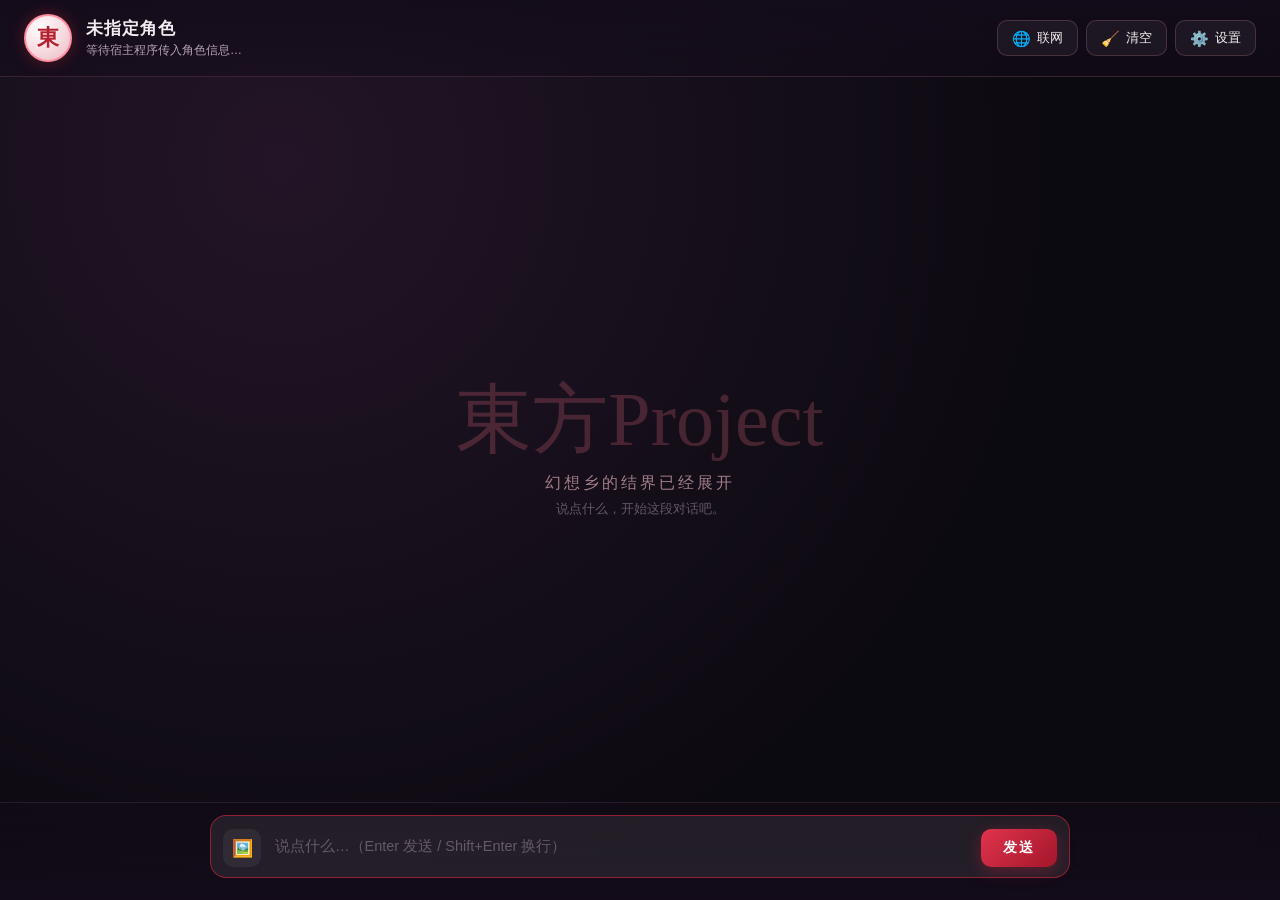
<file: DesktopPet/AIWeb/index.html>
﻿<!DOCTYPE html>
<html lang="zh-CN">
<head>
    <meta charset="UTF-8" />
    <meta name="viewport" content="width=device-width, initial-scale=1" />
    <title>东方聊天</title>
    <link rel="stylesheet" href="style.css" />
</head>
<body>

<div id="bg-layer"></div>
<div id="bg-dim"></div>

<div id="app" class="app">

    <!-- ==================== 顶部栏 ==================== -->
    <header class="topbar">
        <div class="topbar-left">
            <div id="char-avatar" class="char-avatar">
                <img id="char-avatar-img" alt="" />
                <span id="char-avatar-fallback">东</span>
            </div>
            <div class="char-meta">
                <h1 id="char-name">未指定角色</h1>
                <p id="char-title">等待宿主程序传入角色信息…</p>
            </div>
        </div>

        <div class="topbar-right">
            <button id="btn-search-toggle" class="tool-btn" title="联网搜索：关">
                <span class="tool-icon">🌐</span><span class="tool-label">联网</span>
            </button>
            <button id="btn-clear" class="tool-btn" title="清空对话">
                <span class="tool-icon">🧹</span><span class="tool-label">清空</span>
            </button>
            <button id="btn-settings" class="tool-btn" title="设置">
                <span class="tool-icon">⚙️</span><span class="tool-label">设置</span>
            </button>
        </div>
    </header>

    <!-- ==================== 消息区 ==================== -->
    <main id="messages" class="messages">
        <div id="empty-state" class="empty-state">
            <div class="empty-glyph">東方Project</div>
            <p class="empty-title">幻想乡的结界已经展开</p>
            <p class="empty-sub">说点什么，开始这段对话吧。</p>
        </div>
    </main>

    <!-- ==================== 附件与提示 ==================== -->
    <div id="attachments" class="attachments"></div>
    <div id="typing-hint" class="typing-hint"></div>

    <!-- ==================== 输入区 ==================== -->
    <footer class="composer">
        <div class="composer-inner">
            <button id="btn-image" class="composer-icon" title="发送图片">🖼️</button>
            <input type="file" id="file-input" accept="image/*" multiple hidden />
            <textarea id="input" rows="1" placeholder="说点什么…（Enter 发送 / Shift+Enter 换行）"></textarea>
            <button id="btn-send" class="send-btn">发送</button>
        </div>
    </footer>

</div>

<!-- ==================== 设置面板 ==================== -->
<div id="settings-mask" class="settings-mask hidden"></div>
<aside id="settings-panel" class="settings-panel hidden">
    <header class="settings-header">
        <h3>设置</h3>
        <button id="btn-settings-close" class="icon-btn">✕</button>
    </header>

    <div class="settings-body">
        <section class="cfg-group">
            <h4>模型接口</h4>
            <label>Base URL
                <input id="cfg-base-url" type="text" placeholder="https://api.openai.com/v1" />
            </label>
            <label>API Key
                <input id="cfg-api-key" type="password" placeholder="sk-... （本地模型可留空）" />
            </label>
            <label>聊天模型
                <input id="cfg-model" type="text" placeholder="gpt-4o-mini" />
            </label>
            <label>视觉模型（图片识别用）
                <input id="cfg-vision-model" type="text" placeholder="gpt-4o-mini" />
            </label>
        </section>

        <section class="cfg-group">
            <h4>联网搜索</h4>
            <label>搜索通道
                <select id="cfg-search-provider">
                    <option value="webview">交给宿主程序（C# / WebView2）</option>
                    <option value="searxng">SearXNG 自建实例</option>
                    <option value="tavily">Tavily API</option>
                    <option value="off">关闭</option>
                </select>
            </label>
            <label>SearXNG 地址
                <input id="cfg-search-endpoint" type="text" placeholder="http://localhost:8080" />
            </label>
            <label>Tavily API Key
                <input id="cfg-search-key" type="password" placeholder="tvly-..." />
            </label>
            <label>结果条数
                <input id="cfg-search-max" type="number" min="1" max="10" value="5" />
            </label>
        </section>

        <section class="cfg-group">
            <h4>背景</h4>
            <div class="cfg-row">
                <button id="btn-bg-file" class="mini-btn">选择本地图片</button>
                <button id="btn-bg-clear" class="mini-btn">清除背景</button>
            </div>
            <input type="file" id="bg-file-input" accept="image/*" hidden />
            <label>背景图 URL
                <input id="cfg-bg-url" type="text" placeholder="https://... 或 file:///..." />
            </label>
            <label>背景暗度
                <input id="cfg-bg-dim" type="range" min="0" max="90" value="40" />
                <span id="bg-dim-val" class="range-val">40%</span>
            </label>
        </section>

        <section class="cfg-group">
            <h4>角色补充（宿主传入的名字/称号优先）</h4>
            <label>立绘 URL
                <input id="cfg-char-avatar" type="text" placeholder="留空则显示名字首字" />
            </label>
            <label>额外人设
                <textarea id="cfg-char-persona" rows="3" placeholder="追加到角色设定后，可留空"></textarea>
            </label>
        </section>

        <button id="btn-save-settings" class="primary-btn">保存设置</button>
        <p class="tip">设置保存在本机 localStorage，不会上传。</p>
    </div>
</aside>

<script src="script.js"></script>
</body>
</html>
</file>
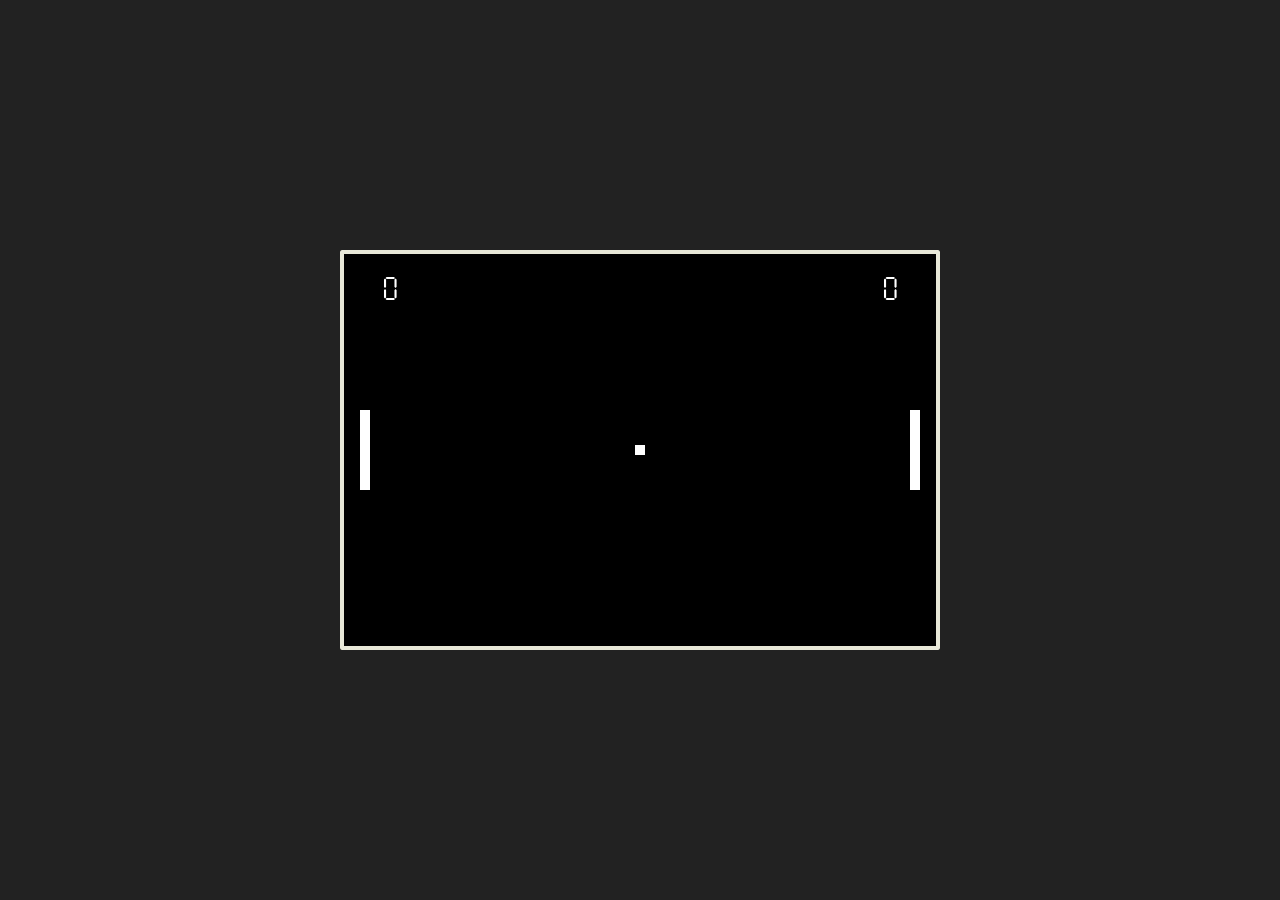
<file: DesktopPet/WebGame/index.html>
<!DOCTYPE html>
<html>
<head>
    <meta charset="utf-8">
    <title>Pong</title>
    <link rel="stylesheet" href="style.css">
</head>
<body>
<canvas id="game" width="600" height="400"></canvas>
<script src="main.js"></script>
</body>
</html>
</file>
<file: DesktopPet/AIWeb/style.css>
﻿/* ============================================================
   东方聊天 · 全屏样式
   ============================================================ */

:root {
    --accent: #d7263d;
    --accent-soft: #ff6b81;
    --text: #f4ecf1;
    --text-dim: #b6a4b3;
    --panel-bg: rgba(24, 16, 30, 0.9);
    --panel-border: rgba(255, 160, 170, 0.16);
    --bubble-user: linear-gradient(135deg, #d7263d, #a3162b);
    --bubble-char: rgba(255, 255, 255, 0.06);
    --content-width: 860px;
}

* { box-sizing: border-box; }

html, body {
    margin: 0;
    padding: 0;
    height: 100%;
    overflow: hidden;
    background: #14101c;
    color: var(--text);
    font-family: "PingFang SC", "Microsoft YaHei", "Hiragino Sans GB", "Noto Sans SC", sans-serif;
    -webkit-font-smoothing: antialiased;
}

/* ---------------- 背景 ---------------- */
#bg-layer {
    position: fixed;
    inset: 0;
    z-index: 0;
    background-color: #14101c;
    background-image: radial-gradient(circle at 22% 18%, #3a2340 0%, #14101c 62%);
    background-size: cover;
    background-position: center;
    background-repeat: no-repeat;
    transition: background-image 0.4s ease;
}

#bg-dim {
    position: fixed;
    inset: 0;
    z-index: 1;
    background: #000;
    opacity: 0.4;
    pointer-events: none;
    transition: opacity 0.3s ease;
}

/* ---------------- 布局 ---------------- */
.app {
    position: relative;
    z-index: 10;
    height: 100%;
    display: flex;
    flex-direction: column;
}

/* ---------------- 顶部栏 ---------------- */
.topbar {
    flex: 0 0 auto;
    display: flex;
    align-items: center;
    justify-content: space-between;
    gap: 16px;
    padding: 14px 24px;
    background: linear-gradient(180deg, rgba(20, 12, 26, 0.85), rgba(20, 12, 26, 0.5));
    border-bottom: 1px solid var(--panel-border);
    backdrop-filter: blur(14px);
    -webkit-backdrop-filter: blur(14px);
}

.topbar-left {
    display: flex;
    align-items: center;
    gap: 14px;
    min-width: 0;
}

.char-avatar {
    position: relative;
    width: 48px;
    height: 48px;
    flex: 0 0 auto;
    border-radius: 50%;
    overflow: hidden;
    display: flex;
    align-items: center;
    justify-content: center;
    border: 2px solid rgba(255, 122, 142, 0.75);
    background: radial-gradient(circle at 34% 28%, #ffffff 0%, #f6d9de 55%, #e8b9c2 100%);
    box-shadow: 0 0 16px rgba(215, 38, 61, 0.35);
}

.char-avatar img {
    width: 100%;
    height: 100%;
    object-fit: cover;
    display: none;
}

.char-avatar img.visible { display: block; }

.char-avatar span {
    font-family: "Songti SC", "STSong", "SimSun", serif;
    font-size: 22px;
    font-weight: 700;
    color: #b3202f;
    line-height: 1;
}

.char-avatar span.hidden { display: none; }

.char-meta { min-width: 0; }

.char-meta h1 {
    margin: 0;
    font-size: 17px;
    font-weight: 700;
    letter-spacing: 1px;
    white-space: nowrap;
    overflow: hidden;
    text-overflow: ellipsis;
}

.char-meta p {
    margin: 2px 0 0;
    font-size: 12px;
    color: var(--text-dim);
    white-space: nowrap;
    overflow: hidden;
    text-overflow: ellipsis;
}

.topbar-right {
    display: flex;
    gap: 8px;
    flex: 0 0 auto;
}

.tool-btn {
    display: inline-flex;
    align-items: center;
    gap: 6px;
    height: 36px;
    padding: 0 14px;
    border-radius: 10px;
    border: 1px solid rgba(255, 160, 170, 0.2);
    background: rgba(255, 255, 255, 0.05);
    color: var(--text);
    font-size: 13px;
    font-family: inherit;
    cursor: pointer;
    transition: background 0.16s ease, border-color 0.16s ease, transform 0.16s ease;
}

.tool-btn:hover {
    background: rgba(255, 255, 255, 0.12);
    border-color: rgba(215, 38, 61, 0.55);
    transform: translateY(-1px);
}

.tool-btn:active { transform: translateY(0) scale(0.97); }

.tool-btn.active {
    background: linear-gradient(135deg, #e0344d, #a3162b);
    border-color: transparent;
    box-shadow: 0 0 16px rgba(215, 38, 61, 0.5);
}

.tool-icon { font-size: 15px; line-height: 1; }

/* ---------------- 消息区 ---------------- */
.messages {
    flex: 1 1 auto;
    overflow-y: auto;
    overflow-x: hidden;
    padding: 28px 24px 8px;
    display: flex;
    flex-direction: column;
    gap: 18px;
    scroll-behavior: smooth;
}

.messages::-webkit-scrollbar { width: 8px; }
.messages::-webkit-scrollbar-track { background: transparent; }
.messages::-webkit-scrollbar-thumb {
    background: rgba(255, 140, 160, 0.22);
    border-radius: 4px;
}
.messages::-webkit-scrollbar-thumb:hover { background: rgba(255, 140, 160, 0.4); }

/* 空状态 */
.empty-state {
    margin: auto;
    text-align: center;
    color: var(--text-dim);
    padding: 40px 20px;
    user-select: none;
}

.empty-glyph {
    font-family: "Songti SC", "STSong", "SimSun", serif;
    font-size: 76px;
    color: rgba(255, 120, 140, 0.22);
    line-height: 1;
    margin-bottom: 16px;
}

.empty-title {
    margin: 0 0 6px;
    font-size: 16px;
    letter-spacing: 3px;
    color: rgba(255, 200, 210, 0.6);
}

.empty-sub {
    margin: 0;
    font-size: 13px;
    color: rgba(180, 160, 175, 0.5);
}

/* 消息 */
.msg {
    display: flex;
    width: 100%;
    max-width: var(--content-width);
    margin: 0 auto;
    animation: msgIn 0.26s ease;
}

@keyframes msgIn {
    from { opacity: 0; transform: translateY(10px); }
    to   { opacity: 1; transform: translateY(0); }
}

.msg.user { justify-content: flex-end; }
.msg.assistant { justify-content: flex-start; }

.msg-body {
    max-width: 78%;
    display: flex;
    flex-direction: column;
    gap: 8px;
}

.msg-text {
    padding: 12px 16px;
    border-radius: 16px;
    font-size: 14.5px;
    line-height: 1.75;
    word-break: break-word;
    white-space: pre-wrap;
    overflow-wrap: anywhere;
}

.msg.user .msg-text {
    background: var(--bubble-user);
    color: #fff;
    border-bottom-right-radius: 5px;
    box-shadow: 0 6px 20px rgba(215, 38, 61, 0.3);
}

.msg.assistant .msg-text {
    background: var(--bubble-char);
    color: var(--text);
    border: 1px solid rgba(255, 160, 170, 0.12);
    border-bottom-left-radius: 5px;
    backdrop-filter: blur(6px);
    -webkit-backdrop-filter: blur(6px);
}

/* 消息图片 */
.msg-images {
    display: flex;
    flex-wrap: wrap;
    gap: 8px;
}

.msg.user .msg-images { justify-content: flex-end; }

.msg-images img {
    width: 120px;
    height: 120px;
    object-fit: cover;
    border-radius: 12px;
    border: 1px solid rgba(255, 255, 255, 0.18);
    cursor: zoom-in;
    transition: transform 0.18s ease;
}

.msg-images img:hover { transform: scale(1.04); }

/* 打字动画 */
.typing-dots {
    display: inline-flex;
    gap: 5px;
    align-items: center;
    height: 22px;
}

.typing-dots i {
    width: 7px;
    height: 7px;
    border-radius: 50%;
    background: var(--accent-soft);
    animation: dotBlink 1.2s infinite ease-in-out;
}

.typing-dots i:nth-child(2) { animation-delay: 0.18s; }
.typing-dots i:nth-child(3) { animation-delay: 0.36s; }

@keyframes dotBlink {
    0%, 60%, 100% { opacity: 0.25; transform: translateY(0); }
    30%           { opacity: 1;    transform: translateY(-4px); }
}

/* ---------------- 附件预览 ---------------- */
.attachments {
    flex: 0 0 auto;
    display: none;
    gap: 10px;
    padding: 10px 24px;
    flex-wrap: wrap;
    justify-content: center;
    background: rgba(0, 0, 0, 0.2);
    border-top: 1px solid rgba(255, 160, 170, 0.08);
}

.attachments.has-items { display: flex; }

.attach-item {
    position: relative;
    width: 64px;
    height: 64px;
    border-radius: 10px;
    overflow: hidden;
    border: 1px solid rgba(255, 255, 255, 0.2);
    animation: msgIn 0.2s ease;
}

.attach-item img {
    width: 100%;
    height: 100%;
    object-fit: cover;
    display: block;
}

.attach-remove {
    position: absolute;
    top: 2px;
    right: 2px;
    width: 18px;
    height: 18px;
    border: none;
    border-radius: 50%;
    background: rgba(0, 0, 0, 0.72);
    color: #fff;
    font-size: 12px;
    line-height: 1;
    cursor: pointer;
    display: flex;
    align-items: center;
    justify-content: center;
    padding: 0;
}

.attach-remove:hover { background: var(--accent); }

/* ---------------- 状态提示 ---------------- */
.typing-hint {
    flex: 0 0 auto;
    min-height: 0;
    text-align: center;
    font-size: 12px;
    color: var(--accent-soft);
    letter-spacing: 0.6px;
    transition: min-height 0.2s ease, padding 0.2s ease;
}

.typing-hint:not(:empty) {
    min-height: 22px;
    padding: 4px 0 2px;
}

/* ---------------- 输入区 ---------------- */
.composer {
    flex: 0 0 auto;
    padding: 12px 24px 22px;
    background: linear-gradient(0deg, rgba(20, 12, 26, 0.9), rgba(20, 12, 26, 0.4));
    border-top: 1px solid rgba(255, 160, 170, 0.1);
    backdrop-filter: blur(14px);
    -webkit-backdrop-filter: blur(14px);
}

.composer-inner {
    max-width: var(--content-width);
    margin: 0 auto;
    display: flex;
    align-items: flex-end;
    gap: 10px;
    padding: 10px 12px;
    border-radius: 16px;
    background: rgba(255, 255, 255, 0.05);
    border: 1px solid rgba(255, 160, 170, 0.16);
    transition: border-color 0.18s ease, background 0.18s ease;
}

.composer-inner:focus-within {
    border-color: rgba(215, 38, 61, 0.6);
    background: rgba(255, 255, 255, 0.08);
}

.composer-icon {
    flex: 0 0 auto;
    width: 38px;
    height: 38px;
    border: none;
    border-radius: 10px;
    background: rgba(255, 255, 255, 0.06);
    color: var(--text);
    font-size: 17px;
    line-height: 1;
    cursor: pointer;
    transition: background 0.16s ease, transform 0.16s ease;
}

.composer-icon:hover:not(:disabled) {
    background: rgba(255, 255, 255, 0.14);
    transform: translateY(-1px);
}

.composer-icon:disabled { opacity: 0.4; cursor: not-allowed; }

.composer-inner textarea {
    flex: 1 1 auto;
    min-height: 38px;
    max-height: 160px;
    padding: 9px 4px;
    border: none;
    background: transparent;
    color: var(--text);
    font-size: 14.5px;
    line-height: 1.6;
    font-family: inherit;
    resize: none;
    outline: none;
    overflow-y: auto;
}

.composer-inner textarea::placeholder { color: rgba(200, 180, 195, 0.4); }

.send-btn {
    flex: 0 0 auto;
    height: 38px;
    padding: 0 22px;
    border: none;
    border-radius: 10px;
    background: linear-gradient(135deg, #e0344d, #a3162b);
    color: #fff;
    font-size: 14px;
    font-weight: 600;
    letter-spacing: 2px;
    cursor: pointer;
    transition: filter 0.16s ease, transform 0.16s ease, box-shadow 0.16s ease;
    box-shadow: 0 4px 16px rgba(215, 38, 61, 0.35);
}

.send-btn:hover:not(:disabled) {
    filter: brightness(1.1);
    transform: translateY(-1px);
    box-shadow: 0 6px 20px rgba(215, 38, 61, 0.5);
}

.send-btn:active:not(:disabled) { transform: translateY(0) scale(0.97); }

.send-btn:disabled {
    opacity: 0.4;
    cursor: not-allowed;
    box-shadow: none;
}

/* ---------------- 设置面板 ---------------- */
.icon-btn {
    width: 32px;
    height: 32px;
    display: inline-flex;
    align-items: center;
    justify-content: center;
    border: none;
    border-radius: 9px;
    background: rgba(255, 255, 255, 0.06);
    color: var(--text);
    font-size: 15px;
    line-height: 1;
    cursor: pointer;
    transition: background 0.16s ease, transform 0.16s ease;
}

.icon-btn:hover { background: rgba(255, 255, 255, 0.15); }
.icon-btn:active { transform: scale(0.94); }

.settings-mask {
    position: fixed;
    inset: 0;
    z-index: 90;
    background: rgba(0, 0, 0, 0.55);
    backdrop-filter: blur(3px);
    -webkit-backdrop-filter: blur(3px);
    opacity: 1;
    transition: opacity 0.22s ease;
}

.settings-panel {
    position: fixed;
    top: 0;
    right: 0;
    z-index: 95;
    width: min(430px, 100vw);
    height: 100%;
    display: flex;
    flex-direction: column;
    background: #1b1422;
    border-left: 1px solid var(--panel-border);
    box-shadow: -14px 0 44px rgba(0, 0, 0, 0.6);
    transform: translateX(0);
    transition: transform 0.28s cubic-bezier(0.22, 1, 0.36, 1), opacity 0.22s ease;
}

.settings-panel.hidden,
.settings-mask.hidden {
    opacity: 0;
    pointer-events: none;
}

.settings-panel.hidden { transform: translateX(100%); }

.settings-header {
    flex: 0 0 auto;
    display: flex;
    align-items: center;
    justify-content: space-between;
    padding: 16px 18px;
    border-bottom: 1px solid rgba(255, 160, 170, 0.14);
    background: linear-gradient(180deg, rgba(215, 38, 61, 0.2), transparent);
}

.settings-header h3 {
    margin: 0;
    font-size: 15px;
    letter-spacing: 3px;
    font-weight: 700;
}

.settings-body {
    flex: 1 1 auto;
    overflow-y: auto;
    padding: 18px;
    display: flex;
    flex-direction: column;
    gap: 18px;
}

.settings-body::-webkit-scrollbar { width: 6px; }
.settings-body::-webkit-scrollbar-thumb {
    background: rgba(255, 140, 160, 0.25);
    border-radius: 3px;
}

.cfg-group {
    display: flex;
    flex-direction: column;
    gap: 10px;
    padding: 14px;
    border-radius: 13px;
    background: rgba(255, 255, 255, 0.035);
    border: 1px solid rgba(255, 160, 170, 0.1);
}

.cfg-group h4 {
    margin: 0 0 2px;
    font-size: 12.5px;
    font-weight: 700;
    letter-spacing: 2px;
    color: var(--accent-soft);
}

.cfg-group label {
    display: flex;
    flex-direction: column;
    gap: 5px;
    font-size: 12px;
    color: var(--text-dim);
}

.cfg-group input[type="text"],
.cfg-group input[type="password"],
.cfg-group input[type="number"],
.cfg-group select,
.cfg-group textarea {
    width: 100%;
    padding: 9px 11px;
    border-radius: 9px;
    border: 1px solid rgba(255, 160, 170, 0.2);
    background: rgba(0, 0, 0, 0.3);
    color: var(--text);
    font-size: 13px;
    font-family: inherit;
    outline: none;
    transition: border-color 0.16s ease;
    resize: vertical;
}

.cfg-group input:focus,
.cfg-group select:focus,
.cfg-group textarea:focus {
    border-color: rgba(215, 38, 61, 0.75);
}

.cfg-group select option { background: #241a2c; }

.cfg-group input[type="range"] {
    width: 100%;
    accent-color: var(--accent);
    cursor: pointer;
}

.range-val {
    font-size: 11px;
    color: var(--accent-soft);
}

.cfg-row { display: flex; gap: 8px; }

.mini-btn {
    flex: 1;
    padding: 9px 10px;
    border-radius: 9px;
    border: 1px solid rgba(255, 160, 170, 0.25);
    background: rgba(255, 255, 255, 0.06);
    color: var(--text);
    font-size: 12.5px;
    font-family: inherit;
    cursor: pointer;
    transition: background 0.16s ease, border-color 0.16s ease;
}

.mini-btn:hover {
    background: rgba(255, 255, 255, 0.13);
    border-color: rgba(215, 38, 61, 0.6);
}

.primary-btn {
    padding: 12px;
    border: none;
    border-radius: 11px;
    background: linear-gradient(135deg, #e0344d, #a3162b);
    color: #fff;
    font-size: 14px;
    font-weight: 700;
    letter-spacing: 3px;
    cursor: pointer;
    box-shadow: 0 6px 18px rgba(215, 38, 61, 0.35);
    transition: filter 0.16s ease, transform 0.16s ease;
}

.primary-btn:hover { filter: brightness(1.12); transform: translateY(-1px); }
.primary-btn:active { transform: translateY(0) scale(0.98); }

.tip {
    margin: -6px 0 0;
    font-size: 11px;
    color: rgba(180, 160, 175, 0.6);
    text-align: center;
}

/* ---------------- 图片放大 ---------------- */
.img-viewer {
    position: fixed;
    inset: 0;
    z-index: 200;
    background: rgba(0, 0, 0, 0.88);
    display: flex;
    align-items: center;
    justify-content: center;
    cursor: zoom-out;
    animation: msgIn 0.2s ease;
}

.img-viewer img {
    max-width: 92vw;
    max-height: 92vh;
    border-radius: 8px;
    box-shadow: 0 20px 60px rgba(0, 0, 0, 0.7);
}

/* ---------------- 小屏适配 ---------------- */
@media (max-width: 720px) {
    .topbar { padding: 10px 14px; }
    .tool-label { display: none; }
    .tool-btn { padding: 0 10px; }
    .char-avatar { width: 40px; height: 40px; }
    .char-avatar span { font-size: 18px; }
    .char-meta h1 { font-size: 15px; }
    .messages { padding: 18px 14px 6px; gap: 14px; }
    .msg-body { max-width: 86%; }
    .composer { padding: 10px 14px 16px; }
    .send-btn { padding: 0 16px; letter-spacing: 1px; }
    .msg-images img { width: 96px; height: 96px; }
}
</file>
<file: DesktopPet/WebGame/style.css>
body {
    margin: 0;
    background: #222;
    display: flex;
    justify-content: center;
    align-items: center;
    height: 100vh;
}

canvas {
    background: black;
}
@font-face {
    font-family: "DSEG7";
    src: url("font/7 Segment.ttf") format("truetype");
}
</file>
